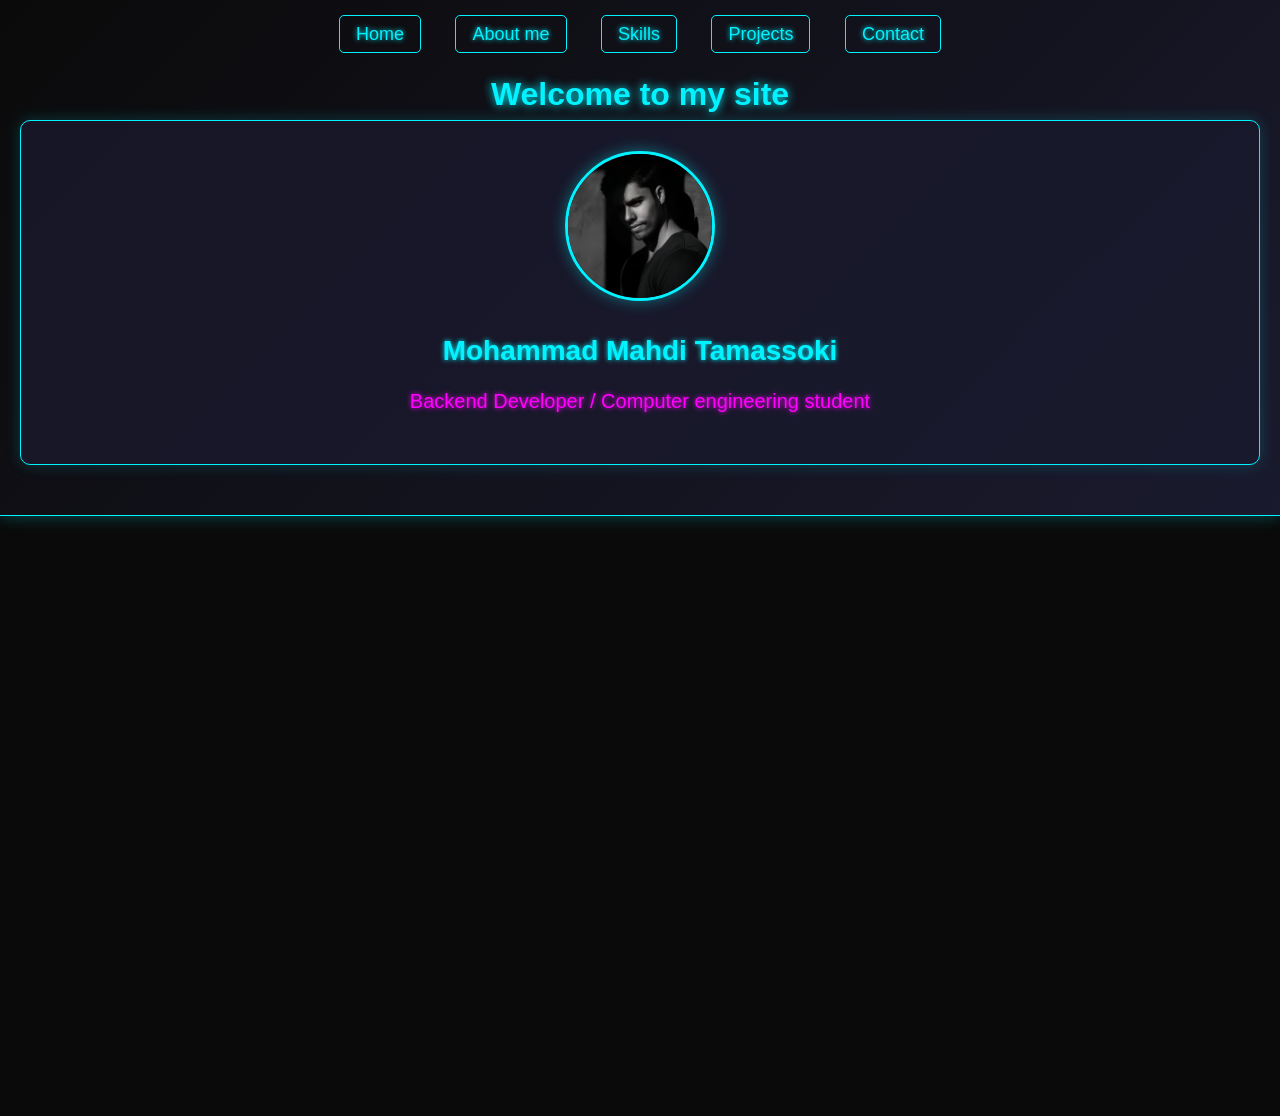
<file: index.html/index.html>
<!DOCTYPE html>
<html lang="en" dir="ltr">
<link rel="stylesheet" href="../css/styles.css">
    <title>portfolio-website</title>
    <meta charset="UTF-8"/>
    <meta name="viewport" content="width=device-width, initial-scale=1.0">
    <style>
        /* استایل‌های پایه */
        body {
            font-family: Arial, sans-serif;
            line-height: 1.6;
            margin: 0;
            padding: 0;
            background-color: #0a0a0a;
            color: #fff;
        }
        
        header {
            background: linear-gradient(135deg, #0a0a0a, #1a1a2e);
            padding: 20px;
            text-align: center;
            border-bottom: 1px solid #00f3ff;
            box-shadow: 0 0 15px rgba(0, 243, 255, 0.3);
        }
        
        nav {
            margin-bottom: 20px;
        }
        
        header a {
            color: #00f3ff;
            text-decoration: none;
            margin: 0 15px;
            font-size: 18px;
            transition: 0.3s;
            text-shadow: 0 0 5px #00f3ff;
            padding: 8px 16px;
            border: 1px solid #00f3ff;
            border-radius: 5px;
        }
        
        header a:hover {
            color: #ff00ff;
            text-shadow: 0 0 10px #ff00ff;
            border-color: #ff00ff;
            background: rgba(255, 0, 255, 0.1);
        }
        
        h1 {
            color: #00f3ff;
            text-shadow: 0 0 10px #00f3ff;
            margin-top: 20px;
        }
        
        main {
            max-width: 800px;
            margin: 30px auto;
            padding: 20px;
        }
        
        /* استایل بخش پروفایل */
        .profile-container {
            background: rgba(26, 26, 46, 0.8);
            border-radius: 10px;
            padding: 30px;
            margin-bottom: 30px;
            border: 1px solid #00f3ff;
            box-shadow: 0 0 15px rgba(0, 243, 255, 0.2);
            text-align: center;
        }
        
        .profile-image {
            width: 150px;
            height: 150px;
            border-radius: 50%;
            object-fit: cover;
            border: 3px solid #00f3ff;
            margin-bottom: 20px;
            box-shadow: 0 0 15px rgba(0, 243, 255, 0.4);
        }
        
        .profile-name {
            font-size: 28px;
            margin-bottom: 10px;
            color: #00f3ff;
            text-shadow: 0 0 5px #00f3ff;
        }
        
        .profile-title {
            font-size: 20px;
            color: #ff00ff;
            margin-bottom: 15px;
            text-shadow: 0 0 5px #ff00ff;
        }
        
        p {
            font-size: 18px;
            line-height: 1.8;
        }
    </style>
</>
<body>
    <header>
        <nav>
            <a href="index.html">Home</a>
            <a href="../about.html/about.html">About me</a>
            <a href="../skills.html/skills.html">Skills</a>
            <a href="../projects.html/projects.html">Projects</a>
            <a href="../contact.html/contact.html">Contact</a>
        </nav>
        <h1>Welcome to my site</h1>
        
        <!-- بخش پروفایل اضافه شده -->
        <div class="profile-container">
            <img src="../images/profile.jpg/IMG_20250925_141445.jpg" alt="Profile Image" class="profile-image">
            <h2 class="profile-name">Mohammad Mahdi Tamassoki</h2>
            <p class="profile-title">Backend Developer / Computer engineering student</p>
        </div>
    </header>
    
    <main>
</body>
</html>
</file>
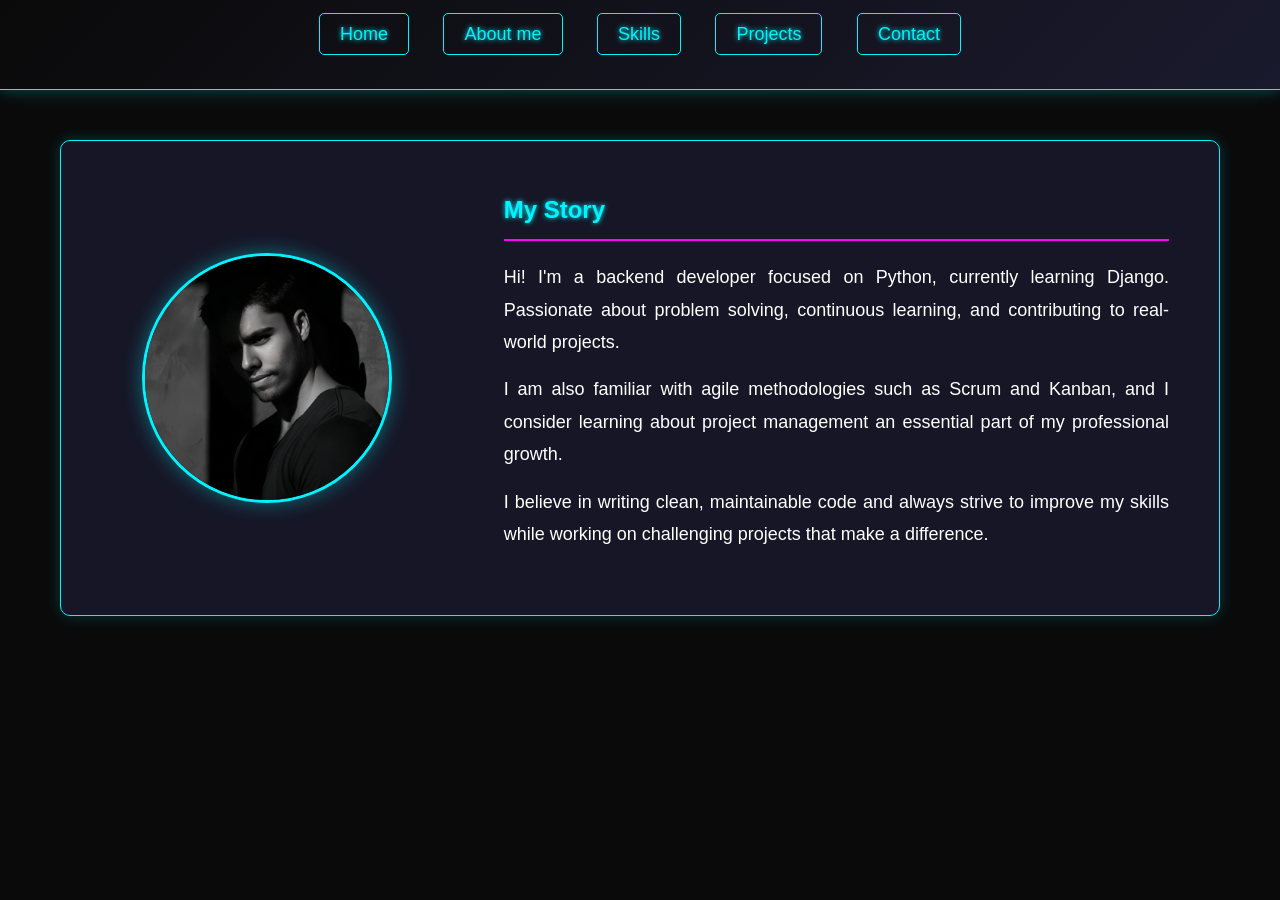
<file: about.html/about.html>
<!DOCTYPE html>
<html lang="en" dir="ltr">
<link rel="stylesheet" href="../css/styles.css">
    <title>About Me | portfolio-website</title>
    <meta charset="UTF-8"/>
    <meta name="viewport" content="width=device-width, initial-scale=1.0">
    <style>
        /* استایل‌های مشترک */
        body {
            font-family: Arial, sans-serif;
            line-height: 1.6;
            margin: 0;
            padding: 0;
            background-color: #0a0a0a;
            color: #fff;
            min-height: 100vh;
        }
        
        header {
            background: linear-gradient(135deg, #0a0a0a, #1a1a2e);
            padding: 20px;
            text-align: center;
            border-bottom: 1px solid #00f3ff;
            box-shadow: 0 0 15px rgba(0, 243, 255, 0.3);
        }
        
        nav {
            margin-bottom: 20px;
        }
        
        header a {
            color: #00f3ff;
            text-decoration: none;
            margin: 0 15px;
            font-size: 18px;
            transition: 0.3s;
            text-shadow: 0 0 5px #00f3ff;
            padding: 10px 20px;
            border: 1px solid #00f3ff;
            border-radius: 5px;
        }
        
        header a:hover {
            color: #ff00ff;
            text-shadow: 0 0 10px #ff00ff;
            border-color: #ff00ff;
            background: rgba(255, 0, 255, 0.1);
        }
        
        h1 {
            color: #00f3ff;
            text-shadow: 0 0 10px #00f3ff;
            margin: 20px 0;
        }
        
        main {
            max-width: 1200px;
            margin: 30px auto;
            padding: 20px;
        }
        
        .section {
            background: rgba(26, 26, 46, 0.8);
            border-radius: 10px;
            padding: 30px;
            margin-bottom: 30px;
            border: 1px solid #00f3ff;
            box-shadow: 0 0 15px rgba(0, 243, 255, 0.2);
        }
        
        footer {
            background: linear-gradient(135deg, #1a1a2e, #0a0a0a);
            padding: 20px;
            text-align: center;
            border-top: 1px solid #00f3ff;
            margin-top: 50px;
        }
        
        footer p {
            color: #00f3ff;
            text-shadow: 0 0 5px #00f3ff;
        }
        
        /* استایل‌های خاص صفحه About */
        .about-content {
            display: grid;
            grid-template-columns: 1fr 2fr;
            gap: 40px;
            align-items: center;
        }
        
        .profile-image-container {
            text-align: center;
        }
        
        .profile-image {
            width: 250px;
            height: 250px;
            border-radius: 50%;
            object-fit: cover;
            border: 3px solid #00f3ff;
            box-shadow: 0 0 20px rgba(0, 243, 255, 0.4);
            margin: 0 auto;
            display: block;
        }
        
        .about-text {
            padding: 20px;
        }
        
        .about-text h2 {
            color: #00f3ff;
            margin-bottom: 20px;
            text-shadow: 0 0 5px #00f3ff;
        }
        
        .about-text p {
            font-size: 18px;
            line-height: 1.8;
            margin-bottom: 15px;
            text-align: justify;
        }
        
        /* استایل برای موبایل */
        @media (max-width: 768px) {
            .about-content {
                grid-template-columns: 1fr;
                text-align: center;
            }
            
            .profile-image {
                width: 200px;
                height: 200px;
                margin-bottom: 20px;
            }
        }
    </style>
</head>
<body>
    <header>
        <nav>
            <a href="../index.html/index.html">Home</a>
            <a href="../about.html/about.html">About me</a>
            <a href="../skills.html/skills.html">Skills</a>
            <a href="../projects.html/projects.html">Projects</a>
            <a href="../contact.html/contact.html">Contact</a>
        </nav>
    </header>
    
    <main>
        <div class="section">
            <div class="about-content">
                <div class="profile-image-container">
                    <img src="../images/profile.jpg/IMG_20250925_141445.jpg" alt="Profile Picture" class="profile-image">
                </div>
                
                <div class="about-text">
                    <h2>My Story</h2>
                    <p>Hi! I'm a backend developer focused on Python, currently learning Django. Passionate about problem solving, continuous learning, and contributing to real-world projects.</p>
                    
                    <p>I am also familiar with agile methodologies such as Scrum and Kanban, and I consider learning about project management an essential part of my professional growth.</p>
                    
                    <p>I believe in writing clean, maintainable code and always strive to improve my skills while working on challenging projects that make a difference.</p>
                </div>
            </div>
        </div>
    </main>
</body>
</html>
</file>
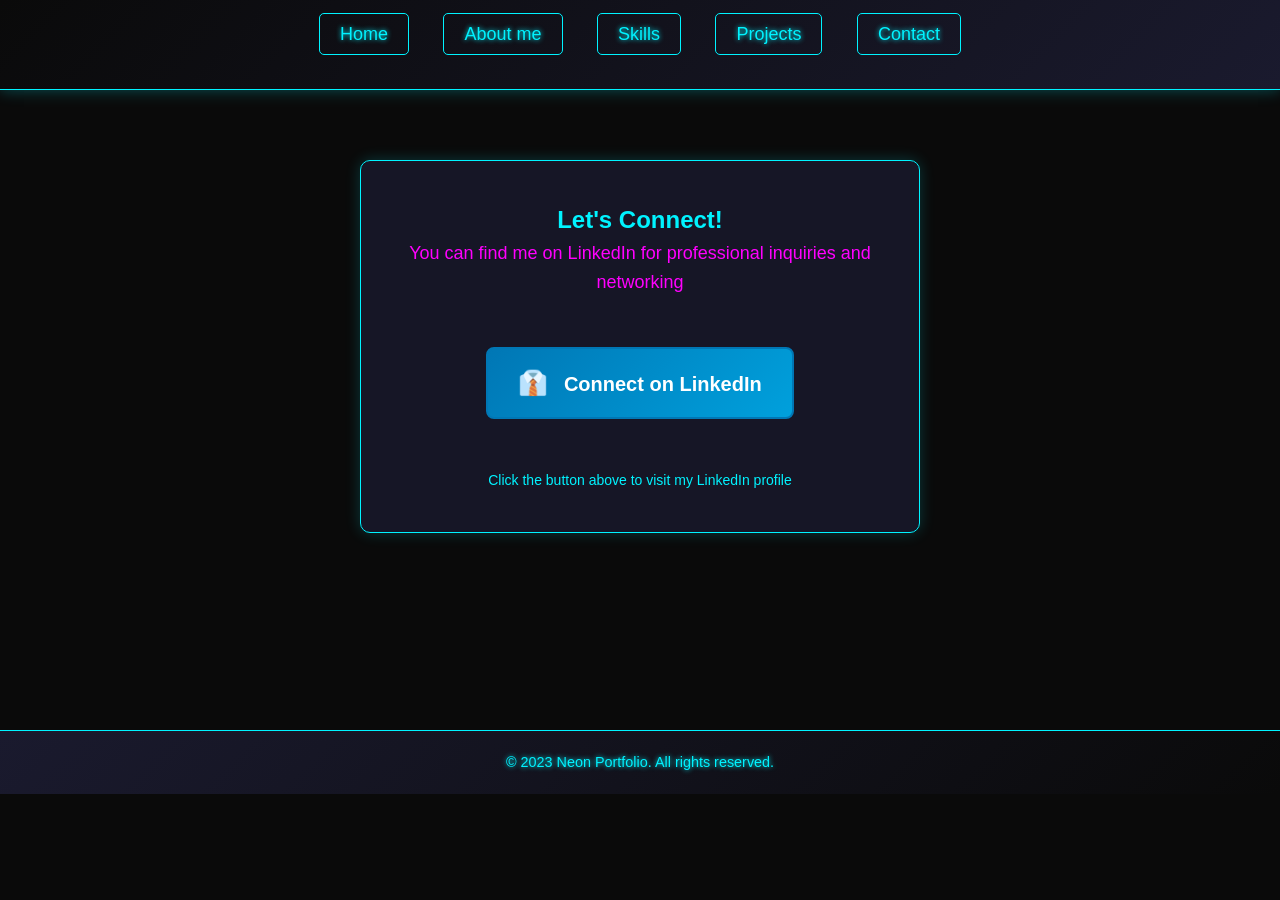
<file: contact.html/contact.html>
<!DOCTYPE html>
<html lang="en" dir="ltr">
<link rel="stylesheet" href="../css/styles.css">
    <title>Contact | portfolio-website</title>
    <meta charset="UTF-8"/>
    <meta name="viewport" content="width=device-width, initial-scale=1.0">
    <style>
        /* استایل‌های مشترک */
        body {
            font-family: Arial, sans-serif;
            line-height: 1.6;
            margin: 0;
            padding: 0;
            background-color: #0a0a0a;
            color: #fff;
            min-height: 100vh;
        }
        
        header {
            background: linear-gradient(135deg, #0a0a0a, #1a1a2e);
            padding: 20px;
            text-align: center;
            border-bottom: 1px solid #00f3ff;
            box-shadow: 0 0 15px rgba(0, 243, 255, 0.3);
        }
        
        nav {
            margin-bottom: 20px;
        }
        
        header a {
            color: #00f3ff;
            text-decoration: none;
            margin: 0 15px;
            font-size: 18px;
            transition: 0.3s;
            text-shadow: 0 0 5px #00f3ff;
            padding: 10px 20px;
            border: 1px solid #00f3ff;
            border-radius: 5px;
        }
        
        header a:hover {
            color: #ff00ff;
            text-shadow: 0 0 10px #ff00ff;
            border-color: #ff00ff;
            background: rgba(255, 0, 255, 0.1);
        }
        
        h1 {
            color: #00f3ff;
            text-shadow: 0 0 10px #00f3ff;
            margin: 20px 0;
        }
        
        main {
            max-width: 600px;
            margin: 50px auto;
            padding: 20px;
        }
        
        .section {
            background: rgba(26, 26, 46, 0.8);
            border-radius: 10px;
            padding: 40px;
            border: 1px solid #00f3ff;
            box-shadow: 0 0 15px rgba(0, 243, 255, 0.2);
            text-align: center;
        }
        
        footer {
            background: linear-gradient(135deg, #1a1a2e, #0a0a0a);
            padding: 20px;
            text-align: center;
            border-top: 1px solid #00f3ff;
            margin-top: 50px;
        }
        
        footer p {
            color: #00f3ff;
            text-shadow: 0 0 5px #00f3ff;
        }
        
        /* استایل‌های خاص صفحه Contact */
        .contact-info {
            margin: 30px 0;
        }
        
        .linkedin-link {
            display: inline-block;
            background: linear-gradient(135deg, #0077b5, #00a0dc);
            color: white;
            text-decoration: none;
            padding: 15px 30px;
            border-radius: 8px;
            font-size: 20px;
            font-weight: bold;
            transition: all 0.3s ease;
            border: 2px solid #0077b5;
            margin: 20px 0;
        }
        
        .linkedin-link:hover {
            transform: translateY(-3px);
            box-shadow: 0 10px 25px rgba(0, 119, 181, 0.4);
            background: linear-gradient(135deg, #00a0dc, #0077b5);
        }
        
        .contact-text {
            font-size: 18px;
            margin-bottom: 30px;
            color: #ff00ff;
        }
        
        .linkedin-icon {
            margin-right: 10px;
            font-size: 24px;
        }
        
        /* ریسپانسیو برای موبایل */
        @media (max-width: 768px) {
            main {
                padding: 10px;
                margin: 30px auto;
            }
            
            .section {
                padding: 30px 20px;
            }
            
            .linkedin-link {
                padding: 12px 25px;
                font-size: 18px;
            }
            
            header a {
                display: block;
                margin: 10px auto;
                width: 200px;
                text-align: center;
            }
        }
        
        @media (max-width: 480px) {
            .linkedin-link {
                padding: 10px 20px;
                font-size: 16px;
            }
            
            .contact-text {
                font-size: 16px;
            }
        }
    </style>
</head>
<body>
    <header>
        <nav>
            <a href="../index.html/index.html">Home</a>
            <a href="../about.html/about.html">About me</a>
            <a href="../skills.html/skills.html">Skills</a>
            <a href="../projects.html/projects.html">Projects</a>
            <a href="contact.html">Contact</a>
        </nav>
        <h1></h1>
    </header>
    
    <main>
        <div class="section">
            <h2 style="color: #00f3ff;">Let's Connect!</h2>
            <p class="contact-text">You can find me on LinkedIn for professional inquiries and networking</p>
            
            <div class="contact-info">
                <a href="https://www.linkedin.com/in/mohammad-mahdi-tamassoki/" class="linkedin-link" target="_blank">
                    <span class="linkedin-icon">👔</span>
                    Connect on LinkedIn
                </a>
            </div>
            
            <p style="color: #00f3ff; font-size: 14px; margin-top: 20px;">
                Click the button above to visit my LinkedIn profile
            </p>
        </div>
    </main>
    
    <footer>
        <p>&copy; 2023 Neon Portfolio. All rights reserved.</p>
    </footer>
</body>
</html>
</file>
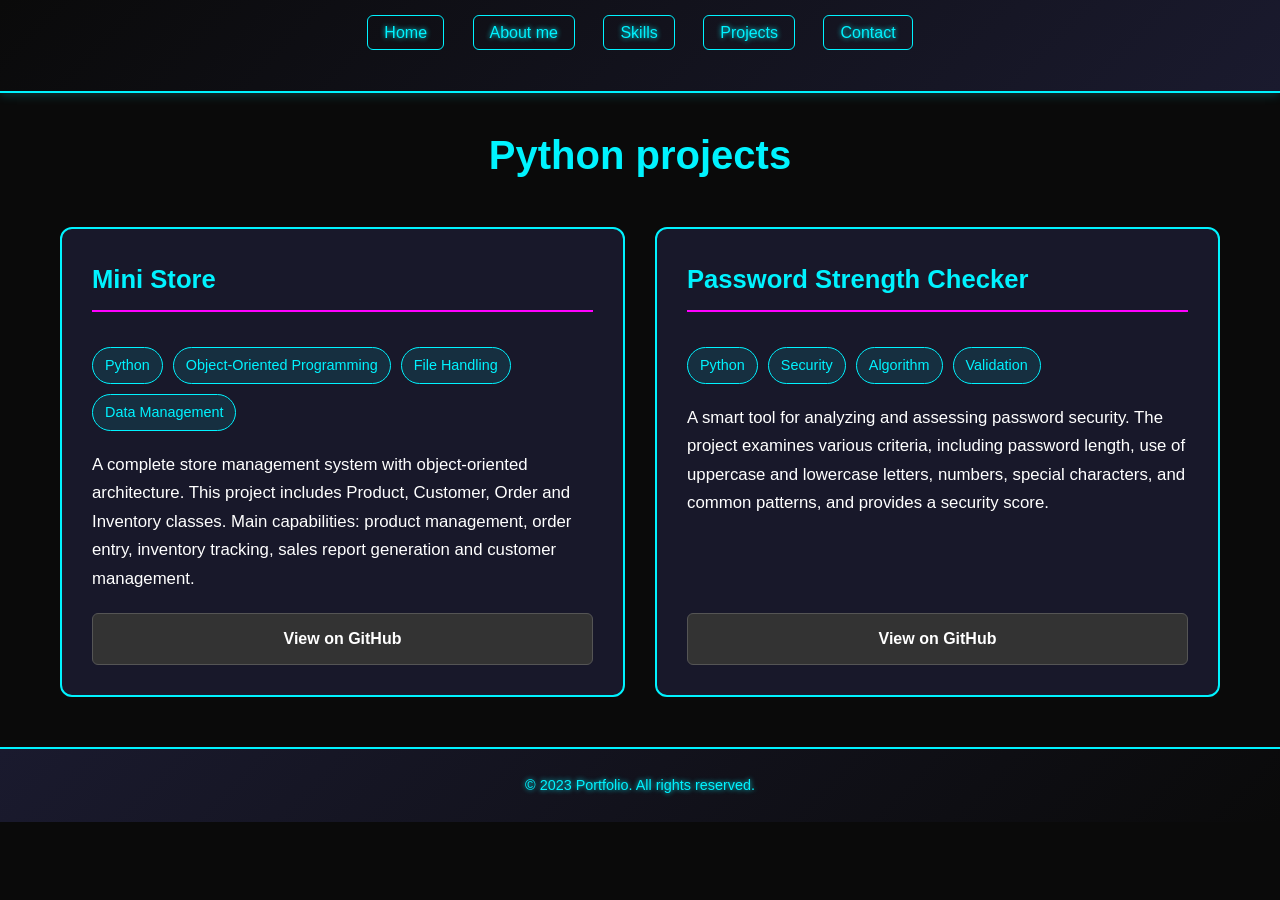
<file: projects.html/projects.html>
<!DOCTYPE html>
<html lang="en" dir="ltr">
<link rel="stylesheet" href="../css/styles.css">
    <title>Projects | Portfolio</title>
    <meta charset="UTF-8"/>
    <meta name="viewport" content="width=device-width, initial-scale=1.0">
    <style>
        /* استایل‌های پایه */
        * {
            margin: 0;
            padding: 0;
            box-sizing: border-box;
        }
        
        body {
            font-family: Arial, sans-serif;
            line-height: 1.6;
            background-color: #0a0a0a;
            color: #fff;
            min-height: 100vh;
        }
        
        /* هدر */
        header {
            background: linear-gradient(135deg, #0a0a0a, #1a1a2e);
            padding: 20px;
            text-align: center;
            border-bottom: 2px solid #00f3ff;
        }
        
        nav {
            margin-bottom: 25px;
        }
        
        header a {
            color: #00f3ff;
            text-decoration: none;
            margin: 0 12px;
            font-size: 16px;
            padding: 8px 16px;
            border: 1px solid #00f3ff;
            border-radius: 6px;
            transition: all 0.3s ease;
        }
        
        header a:hover {
            color: #ff00ff;
            border-color: #ff00ff;
            background: rgba(255, 0, 255, 0.1);
        }
        
        h1 {
            color: #00f3ff;
            margin: 15px 0;
            font-size: 2.2em;
        }
        
        /* محتوای اصلی */
        main {
            max-width: 1200px;
            margin: 30px auto;
            padding: 0 20px;
        }
        
        /* بخش عنوان صفحه */
        .page-header {
            text-align: center;
            margin-bottom: 40px;
        }
        
        .page-title {
            color: #00f3ff;
            font-size: 2.5em;
            margin-bottom: 10px;
        }
        
        .page-subtitle {
            color: #ff00ff;
            font-size: 1.2em;
        }
        
        /* کانتینر پروژه‌ها */
        .projects-container {
            display: grid;
            grid-template-columns: repeat(auto-fit, minmax(500px, 1fr));
            gap: 30px;
            margin-top: 30px;
        }
        
        /* کارت پروژه */
        .project-card {
            background: rgba(26, 26, 46, 0.9);
            border-radius: 12px;
            padding: 30px;
            border: 2px solid #00f3ff;
            transition: all 0.3s ease;
            height: 100%;
            display: flex;
            flex-direction: column;
        }
        
        .project-card:hover {
            transform: translateY(-5px);
            border-color: #ff00ff;
            box-shadow: 0 10px 30px rgba(255, 0, 255, 0.3);
        }
        
        .project-title {
            color: #00f3ff;
            font-size: 1.6em;
            margin-bottom: 15px;
            border-bottom: 2px solid #ff00ff;
            padding-bottom: 10px;
        }
        
        .project-description {
            flex-grow: 1;
            margin-bottom: 20px;
            line-height: 1.7;
            font-size: 1.05em;
        }
        
        /* تگ‌های تکنولوژی */
        .project-tech {
            display: flex;
            flex-wrap: wrap;
            gap: 10px;
            margin: 20px 0;
        }
        
        .tech-tag {
            background: rgba(0, 243, 255, 0.1);
            color: #00f3ff;
            padding: 6px 12px;
            border-radius: 20px;
            font-size: 0.9em;
            border: 1px solid #00f3ff;
        }
        
        /* لینک گیت‌هاب */
        .project-links {
            margin-top: auto;
        }
        
        .github-link {
            display: inline-block;
            background: #333;
            color: white;
            text-decoration: none;
            padding: 12px 25px;
            border-radius: 6px;
            transition: all 0.3s ease;
            border: 1px solid #555;
            font-weight: bold;
            width: 100%;
            text-align: center;
        }
        
        .github-link:hover {
            background: #555;
            transform: translateY(-2px);
        }
        
        /* فوتر */
        footer {
            background: linear-gradient(135deg, #1a1a2e, #0a0a0a);
            padding: 25px;
            text-align: center;
            border-top: 2px solid #00f3ff;
            margin-top: 50px;
        }
        
        footer p {
            color: #00f3ff;
            font-size: 0.9em;
        }
        
        /* ریسپانسیو */
        @media (max-width: 768px) {
            .projects-container {
                grid-template-columns: 1fr;
                gap: 20px;
            }
            
            .project-card {
                padding: 25px 20px;
            }
            
            header {
                padding: 15px;
            }
            
            header a {
                display: inline-block;
                margin: 5px;
                padding: 6px 12px;
                font-size: 14px;
            }
            
            .page-title {
                font-size: 2em;
            }
        }
        
        @media (max-width: 480px) {
            .projects-container {
                grid-template-columns: 1fr;
            }
            
            .project-card {
                padding: 20px 15px;
            }
            
            header a {
                display: block;
                margin: 8px auto;
                width: 90%;
                max-width: 200px;
            }
            
            .project-title {
                font-size: 1.4em;
            }
            
            .project-tech {
                gap: 8px;
            }
            
            .tech-tag {
                font-size: 0.8em;
                padding: 5px 10px;
            }
        }
    </style>
</head>
<body>
    <header>
        <nav>
            <a href="../index.html/index.html">Home</a>
            <a href="../about.html/about.html">About me</a>
            <a href="../skills.html/skills.html">Skills</a>
            <a href="../projects.html/projects.html">Projects</a>
            <a href="../contact.html/contact.html">Contact</a>
        </nav>
        <h1></h1>
    </header>
    
    <main>
        <div class="page-header">
            <h2 class="page-title">Python projects</h2>
            <p class="page-subtitle"></p>
        </div>
        
        <div class="projects-container">
            <!-- پروژه اول: Store -->
            <div class="project-card">
                <h3 class="project-title">Mini Store</h3>
                
                <div class="project-tech">
                    <span class="tech-tag">Python</span>
                    <span class="tech-tag">Object-Oriented Programming</span>
                    <span class="tech-tag">File Handling</span>
                    <span class="tech-tag">Data Management</span>
                </div>
                
                <p class="project-description">
                    A complete store management system with object-oriented architecture. This project includes Product, Customer, Order and Inventory classes. Main capabilities: product management, order entry, inventory tracking, sales report generation and customer management.
                </p>
                
                <div class="project-links">
                    <a href="https://github.com/mtmore/my-second-repo" class="github-link" target="_blank">
                        View on GitHub
                    </a>
                </div>
            </div>
            
            <!-- پروژه دوم: Password Strength Checker -->
            <div class="project-card">
                <h3 class="project-title"> Password Strength Checker</h3>
                
                <div class="project-tech">
                    <span class="tech-tag">Python</span>
                    <span class="tech-tag">Security</span>
                    <span class="tech-tag">Algorithm</span>
                    <span class="tech-tag">Validation</span>
                </div>
                
                <p class="project-description">
                    A smart tool for analyzing and assessing password security. The project examines various criteria, including password length, use of uppercase and lowercase letters, numbers, special characters, and common patterns, and provides a security score.
                </p>
                
                <div class="project-links">
                    <a href="https://github.com/mtmore/my-first-repo" class="github-link" target="_blank">
                        View on GitHub
                    </a>
                </div>
            </div>
        </div>
    </main>
    
    <footer>
        <p>&copy; 2023 Portfolio. All rights reserved.</p>
    </footer>
</body>
</html>
</file>
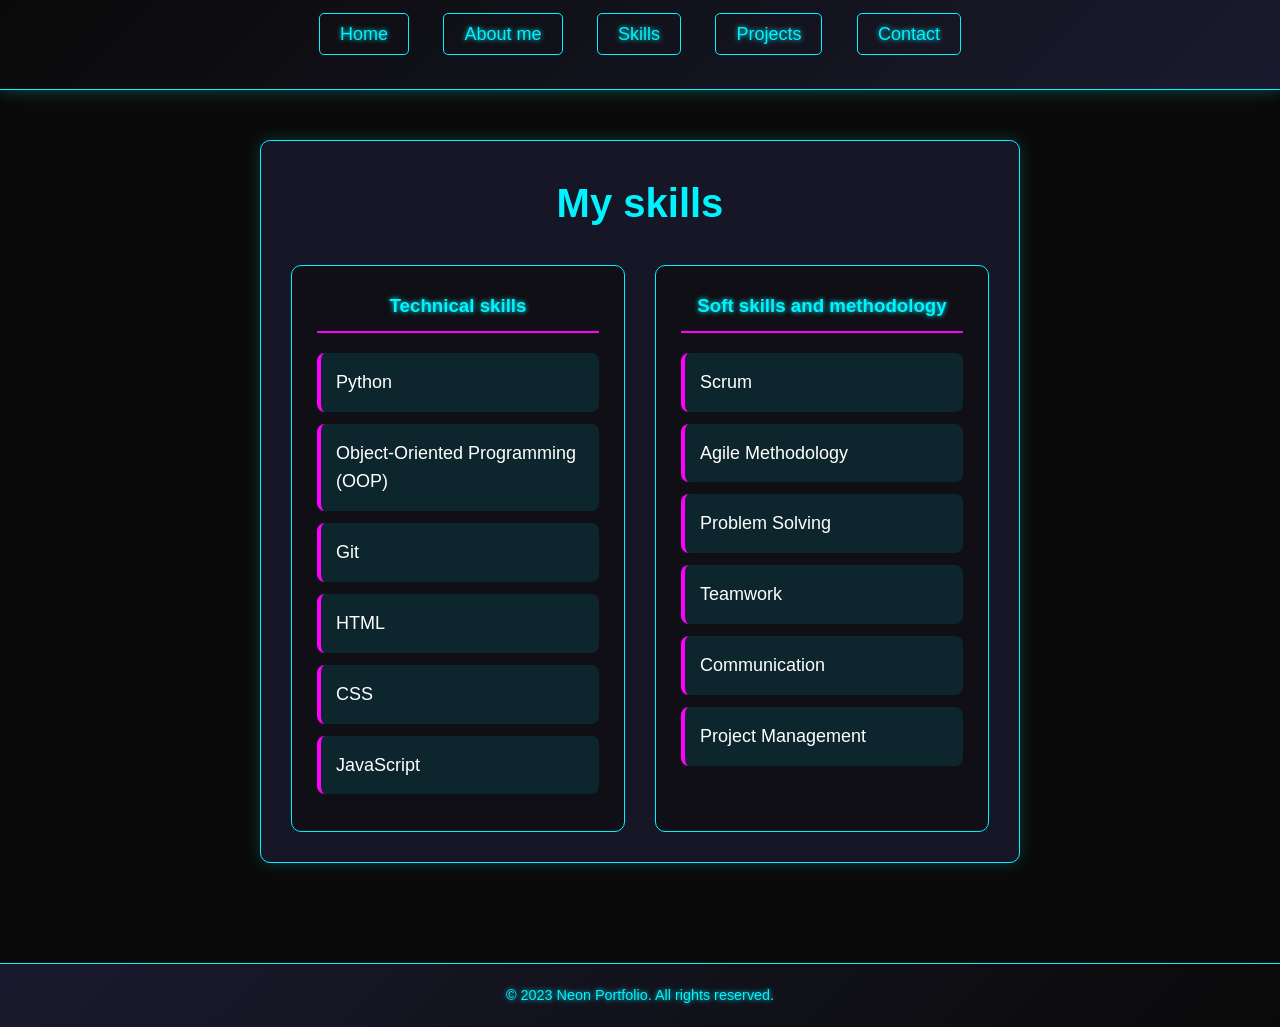
<file: skills.html/skills.html>
<!DOCTYPE html>
<html lang="en" dir="ltr">
<link rel="stylesheet" href="../css/styles.css">
    <title>Skills | portfolio-website</title>
    <meta charset="UTF-8"/>
    <meta name="viewport" content="width=device-width, initial-scale=1.0">
    <style>
        /* استایل‌های مشترک */
        body {
            font-family: Arial, sans-serif;
            line-height: 1.6;
            margin: 0;
            padding: 0;
            background-color: #0a0a0a;
            color: #fff;
            min-height: 100vh;
        }
        
        header {
            background: linear-gradient(135deg, #0a0a0a, #1a1a2e);
            padding: 20px;
            text-align: center;
            border-bottom: 1px solid #00f3ff;
            box-shadow: 0 0 15px rgba(0, 243, 255, 0.3);
        }
        
        nav {
            margin-bottom: 20px;
        }
        
        header a {
            color: #00f3ff;
            text-decoration: none;
            margin: 0 15px;
            font-size: 18px;
            transition: 0.3s;
            text-shadow: 0 0 5px #00f3ff;
            padding: 10px 20px;
            border: 1px solid #00f3ff;
            border-radius: 5px;
        }
        
        header a:hover {
            color: #ff00ff;
            text-shadow: 0 0 10px #ff00ff;
            border-color: #ff00ff;
            background: rgba(255, 0, 255, 0.1);
        }
        
        h1 {
            color: #00f3ff;
            text-shadow: 0 0 10px #00f3ff;
            margin: 20px 0;
        }
        
        main {
            max-width: 800px;
            margin: 30px auto;
            padding: 20px;
        }
        
        .section {
            background: rgba(26, 26, 46, 0.8);
            border-radius: 10px;
            padding: 30px;
            margin-bottom: 30px;
            border: 1px solid #00f3ff;
            box-shadow: 0 0 15px rgba(0, 243, 255, 0.2);
        }
        
        footer {
            background: linear-gradient(135deg, #1a1a2e, #0a0a0a);
            padding: 20px;
            text-align: center;
            border-top: 1px solid #00f3ff;
            margin-top: 50px;
        }
        
        footer p {
            color: #00f3ff;
            text-shadow: 0 0 5px #00f3ff;
        }
        
        /* استایل‌های خاص صفحه Skills */
        .skills-container {
            display: grid;
            grid-template-columns: 1fr 1fr;
            gap: 30px;
            margin-top: 30px;
        }
        
        .skill-category {
            background: rgba(10, 10, 10, 0.6);
            padding: 25px;
            border-radius: 10px;
            border: 1px solid #00f3ff;
        }
        
        .skill-category h3 {
            color: #00f3ff;
            text-shadow: 0 0 5px #00f3ff;
            border-bottom: 2px solid #ff00ff;
            padding-bottom: 10px;
            margin-bottom: 20px;
            text-align: center;
        }
        
        .skills-list {
            list-style: none;
            padding: 0;
        }
        
        .skills-list li {
            background: rgba(0, 243, 255, 0.1);
            margin: 12px 0;
            padding: 15px;
            border-radius: 8px;
            border-left: 4px solid #ff00ff;
            font-size: 18px;
            transition: all 0.3s ease;
        }
        
        .skills-list li:hover {
            background: rgba(0, 243, 255, 0.2);
            transform: translateX(5px);
        }
        
        .page-title {
            text-align: center;
            color: #00f3ff;
            margin-bottom: 10px;
        }
        
        .page-subtitle {
            text-align: center;
            color: #ff00ff;
            margin-bottom: 30px;
            font-size: 18px;
        }
        
        /* ریسپانسیو برای موبایل */
        @media (max-width: 768px) {
            .skills-container {
                grid-template-columns: 1fr;
                gap: 20px;
            }
            
            .skills-list li {
                padding: 12px;
                font-size: 16px;
                margin: 10px 0;
            }
            
            main {
                padding: 10px;
            }
            
            .section {
                padding: 20px;
            }
            
            header a {
                display: block;
                margin: 10px auto;
                width: 200px;
                text-align: center;
            }
        }
    </style>
</head>
<body>
    <header>
        <nav>
            <a href="../index.html/index.html">Home</a>
            <a href="../about.html/about.html">About me</a>
            <a href="skills.html">Skills</a>
            <a href="../projects.html/projects.html">Projects</a>
            <a href="../contact.html/contact.html">Contact</a>
        </nav>
        <h1></h1>
    </header>
    
    <main>
        <div class="section">
            <h2 class="page-title">My skills</h2>
            <p class="page-subtitle"></p>
            
            <div class="skills-container">
                <div class="skill-category">
                    <h3>Technical skills</h3>
                    <ul class="skills-list">
                        <li>Python</li>
                        <li>Object-Oriented Programming (OOP)</li>
                        <li>Git</li>
                        <li>HTML</li>
                        <li>CSS</li>
                        <li>JavaScript</li>
                    </ul>
                </div>
                
                <div class="skill-category">
                    <h3>Soft skills and methodology</h3>
                    <ul class="skills-list">
                        <li>Scrum</li>
                        <li>Agile Methodology</li>
                        <li>Problem Solving</li>
                        <li>Teamwork</li>
                        <li>Communication</li>
                        <li>Project Management</li>
                    </ul>
                </div>
            </div>
        </div>
    </main>
    
    <footer>
        <p>&copy; 2023 Neon Portfolio. All rights reserved.</p>
    </footer>
</body>
</html>
</file>
<file: css/styles.css>
/* ===== RESET AND BASE STYLES ===== */
* {
    margin: 0;
    padding: 0;
    box-sizing: border-box;
}

body {
    font-family: 'Segoe UI', Tahoma, Geneva, Verdana, sans-serif;
    line-height: 1.6;
    background-color: #0a0a0a;
    color: #fff;
    min-height: 100vh;
}

/* ===== HEADER STYLES ===== */
header {
    background: linear-gradient(135deg, #0a0a0a, #1a1a2e);
    padding: 20px;
    text-align: center;
    border-bottom: 2px solid #00f3ff;
    box-shadow: 0 2px 10px rgba(0, 243, 255, 0.2);
}

nav {
    margin-bottom: 20px;
}

.header-nav {
    display: flex;
    justify-content: center;
    flex-wrap: wrap;
    gap: 15px;
    list-style: none;
}

header a {
    color: #00f3ff;
    text-decoration: none;
    font-size: 16px;
    padding: 10px 20px;
    border: 1px solid #00f3ff;
    border-radius: 6px;
    transition: all 0.3s ease;
    text-shadow: 0 0 5px #00f3ff;
}

header a:hover {
    color: #ff00ff;
    border-color: #ff00ff;
    background: rgba(255, 0, 255, 0.1);
    text-shadow: 0 0 5px #ff00ff;
}

.header-title {
    color: #00f3ff;
    font-size: 2.2em;
    margin: 15px 0;
    text-shadow: 0 0 10px #00f3ff;
}

/* ===== MAIN CONTENT STYLES ===== */
main {
    max-width: 1200px;
    margin: 30px auto;
    padding: 0 20px;
    min-height: 60vh;
}

.section {
    background: rgba(26, 26, 46, 0.9);
    border-radius: 12px;
    padding: 30px;
    margin-bottom: 30px;
    border: 2px solid #00f3ff;
    box-shadow: 0 5px 20px rgba(0, 243, 255, 0.1);
}

/* ===== PROFILE STYLES ===== */
.profile-container {
    text-align: center;
    margin: 0 auto 30px auto;
}

.profile-image {
    width: 150px;
    height: 150px;
    border-radius: 50%;
    object-fit: cover;
    border: 3px solid #00f3ff;
    margin-bottom: 20px;
    box-shadow: 0 0 20px rgba(0, 243, 255, 0.4);
}

.profile-name {
    font-size: 1.8em;
    margin-bottom: 8px;
    color: #00f3ff;
    text-shadow: 0 0 5px #00f3ff;
}

.profile-title {
    font-size: 1.1em;
    color: #ff00ff;
    margin-bottom: 20px;
    text-shadow: 0 0 5px #ff00ff;
}

/* ===== ABOUT PAGE STYLES ===== */
.about-content {
    display: grid;
    grid-template-columns: 1fr 2fr;
    gap: 40px;
    align-items: start;
}

.about-text h2 {
    color: #00f3ff;
    margin-bottom: 20px;
    border-bottom: 2px solid #ff00ff;
    padding-bottom: 10px;
}

.about-text p {
    margin-bottom: 20px;
    line-height: 1.8;
}

/* ===== SKILLS PAGE STYLES ===== */
.skills-container {
    display: grid;
    grid-template-columns: 1fr 1fr;
    gap: 30px;
}

.skill-category {
    background: rgba(10, 10, 10, 0.6);
    padding: 25px;
    border-radius: 10px;
    border: 1px solid #00f3ff;
}

.skill-category h3 {
    color: #00f3ff;
    border-bottom: 2px solid #ff00ff;
    padding-bottom: 10px;
    margin-bottom: 20px;
    text-align: center;
}

.skills-list {
    list-style: none;
}

.skills-list li {
    background: rgba(0, 243, 255, 0.1);
    margin: 12px 0;
    padding: 15px;
    border-radius: 8px;
    border-left: 4px solid #ff00ff;
    transition: all 0.3s ease;
}

.skills-list li:hover {
    background: rgba(0, 243, 255, 0.2);
    transform: translateX(5px);
}

/* ===== PROJECTS PAGE STYLES ===== */
.projects-container {
    display: grid;
    grid-template-columns: repeat(auto-fit, minmax(500px, 1fr));
    gap: 30px;
}

.project-card {
    background: rgba(10, 10, 10, 0.6);
    border-radius: 10px;
    padding: 25px;
    border: 1px solid #ff00ff;
    transition: all 0.3s ease;
    height: 100%;
    display: flex;
    flex-direction: column;
}

.project-card:hover {
    transform: translateY(-5px);
    border-color: #00f3ff;
    box-shadow: 0 10px 25px rgba(255, 0, 255, 0.3);
}

.project-title {
    color: #00f3ff;
    font-size: 1.5em;
    margin-bottom: 15px;
    border-bottom: 2px solid #ff00ff;
    padding-bottom: 10px;
}

.project-tech {
    display: flex;
    flex-wrap: wrap;
    gap: 8px;
    margin: 15px 0;
}

.tech-tag {
    background: #1a1a2e;
    color: #ff00ff;
    padding: 5px 12px;
    border-radius: 15px;
    font-size: 0.9em;
    border: 1px solid #ff00ff;
}

.project-links {
    margin-top: auto;
}

.github-link {
    display: inline-block;
    background: #333;
    color: white;
    text-decoration: none;
    padding: 10px 20px;
    border-radius: 5px;
    transition: all 0.3s ease;
    border: 1px solid #555;
    font-weight: bold;
    width: 100%;
    text-align: center;
}

.github-link:hover {
    background: #555;
    transform: translateY(-2px);
}

/* ===== CONTACT PAGE STYLES ===== */
.contact-container {
    text-align: center;
    padding: 40px 20px;
}

.linkedin-link {
    display: inline-block;
    background: linear-gradient(135deg, #0077b5, #00a0dc);
    color: white;
    text-decoration: none;
    padding: 15px 30px;
    border-radius: 8px;
    font-size: 1.2em;
    font-weight: bold;
    transition: all 0.3s ease;
    border: 2px solid #0077b5;
    margin: 20px 0;
}

.linkedin-link:hover {
    transform: translateY(-3px);
    box-shadow: 0 10px 25px rgba(0, 119, 181, 0.4);
}

/* ===== FOOTER STYLES ===== */
footer {
    background: linear-gradient(135deg, #1a1a2e, #0a0a0a);
    padding: 25px;
    text-align: center;
    border-top: 2px solid #00f3ff;
    margin-top: 50px;
}

footer p {
    color: #00f3ff;
    font-size: 0.9em;
    text-shadow: 0 0 5px #00f3ff;
}

/* ===== UTILITY CLASSES ===== */
.page-title {
    text-align: center;
    color: #00f3ff;
    margin-bottom: 10px;
    font-size: 2.5em;
}

.page-subtitle {
    text-align: center;
    color: #ff00ff;
    margin-bottom: 30px;
    font-size: 1.2em;
}

.text-center {
    text-align: center;
}

.mb-20 {
    margin-bottom: 20px;
}

/* ===== RESPONSIVE DESIGN ===== */
@media (max-width: 1024px) {
    .about-content {
        gap: 30px;
    }
    
    .projects-container {
        grid-template-columns: repeat(auto-fit, minmax(400px, 1fr));
    }
}

@media (max-width: 768px) {
    .header-nav {
        flex-direction: column;
        align-items: center;
        gap: 10px;
    }
    
    header a {
        width: 200px;
        text-align: center;
    }
    
    .header-title {
        font-size: 1.8em;
    }
    
    main {
        padding: 0 15px;
        margin: 20px auto;
    }
    
    .section {
        padding: 20px;
    }
    
    .about-content {
        grid-template-columns: 1fr;
        text-align: center;
        gap: 25px;
    }
    
    .skills-container {
        grid-template-columns: 1fr;
        gap: 20px;
    }
    
    .projects-container {
        grid-template-columns: 1fr;
        gap: 20px;
    }
    
    .profile-image {
        width: 120px;
        height: 120px;
    }
}

@media (max-width: 480px) {
    .header-title {
        font-size: 1.5em;
    }
    
    .page-title {
        font-size: 2em;
    }
    
    .project-card {
        padding: 20px;
    }
    
    .project-title {
        font-size: 1.3em;
    }
    
    .skills-list li {
        padding: 12px;
    }
    
    .linkedin-link {
        padding: 12px 25px;
        font-size: 1.1em;
    }
}
</file>
